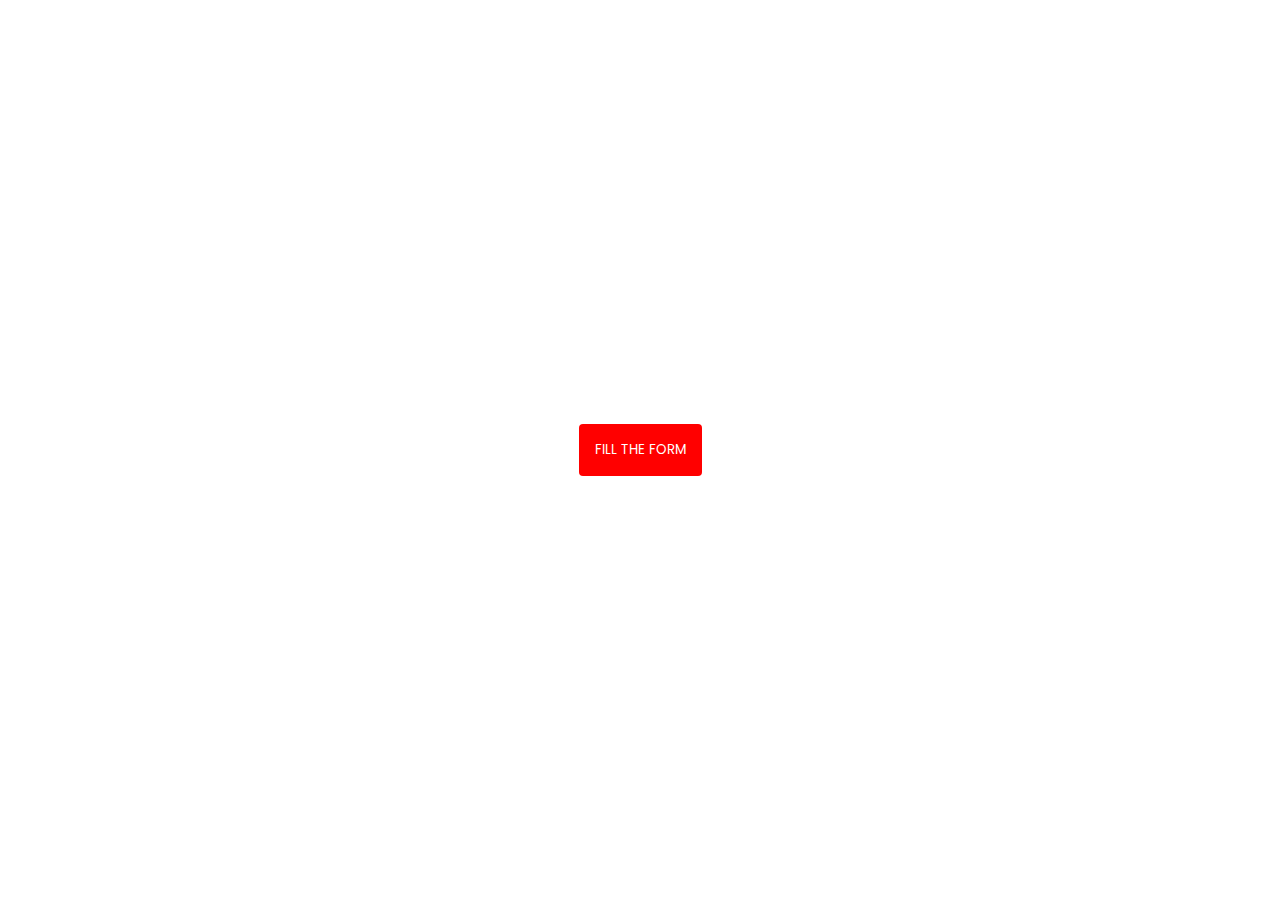
<file: modelbox/index.html>
<!DOCTYPE html>
<html lang="en">
    <head>
        <meta charset="UTF-8" />
        <meta name="viewport" content="width=device-width, initial-scale=1.0" />
        <title>Popup</title>
        <link rel="stylesheet" href="style.css" />
        <link href="https://cdn.jsdelivr.net/npm/bootstrap@5.2.0-beta1/dist/css/bootstrap.min.css" rel="stylesheet" integrity="sha384-0evHe/X+R7YkIZDRvuzKMRqM+OrBnVFBL6DOitfPri4tjfHxaWutUpFmBp4vmVor" crossorigin="anonymous">
        <script src="https://cdn.jsdelivr.net/npm/bootstrap@5.2.0-beta1/dist/js/bootstrap.bundle.min.js" integrity="sha384-pprn3073KE6tl6bjs2QrFaJGz5/SUsLqktiwsUTF55Jfv3qYSDhgCecCxMW52nD2" crossorigin="anonymous"></script>
        
        <script src="script.js" defer></script>
    </head>
    <body>
        <button id="open"> FILL THE FORM </button>

        <div class="popup-container" id="container">
            <div class="popup">

                <button id="close">&times;</button>
                <br><br><br><br>
                <label for=""> ENTER YOUR NAME : </label>


                <input id="inp" type="text" class="">
                
                <input id="popdata" type="button" class="btn btn-dark" value="submit">

            </div>
        </div>
    </body>
</html>
</file>
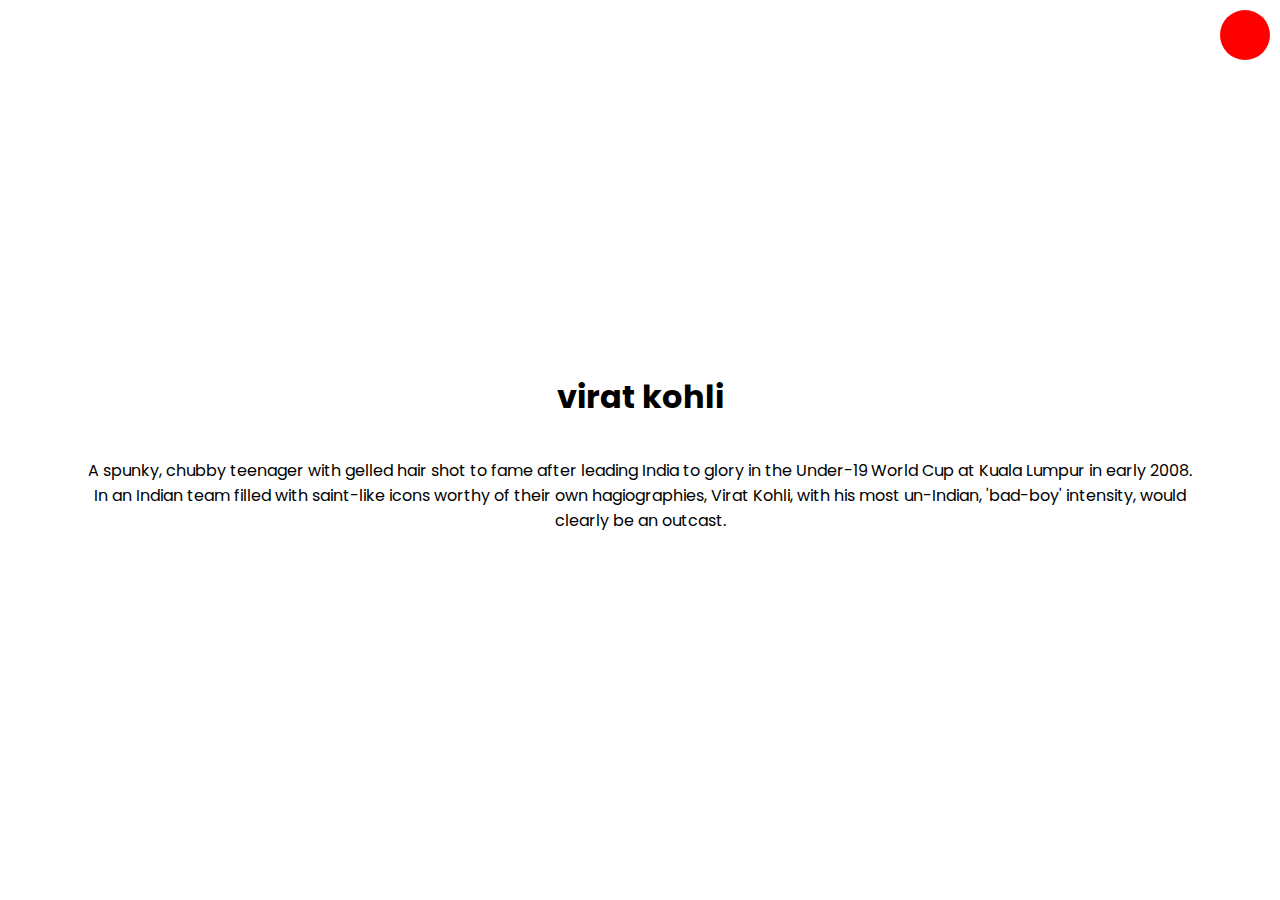
<file: darktoggle/darkToggle.html>
<!DOCTYPE html>
<html lang="en">
    <head>
        <meta charset="UTF-8" />
        <meta name="viewport" content="width=device-width, initial-scale=1.0" />
        <title>Dark Mode Toggle</title>
        <link rel="stylesheet" href="style.css" />
        <script src="script.js" defer></script>
    </head>
    <body>
        <div class="toggle-container">
            <input type="checkbox" id="toggle" name="toggle" /><label
                for="toggle"
            ></label>
        </div>
        <h1> virat kohli </h1>
        <p>
            A spunky, chubby teenager with gelled hair shot to fame after leading India to 
            glory in the Under-19 World Cup at Kuala Lumpur in early 2008. In an Indian team 
            filled with saint-like icons worthy of their own hagiographies, Virat Kohli, with his 
            most un-Indian, 'bad-boy' intensity, would clearly be an outcast.

        </p>
    </body>
</html>
</file>
<file: modelbox/style.css>
@import url("https://fonts.googleapis.com/css2?family=Poppins:wght@200;400;600&display=swap");

* {
    box-sizing: border-box;
}

body {
    display: flex;
    align-items: center;
    justify-content: center;
    font-family: "Poppins", sans-serif;
    margin: 0;
    min-height: 100vh;
}

button {
    background-color:red;
    color: white;
    padding: 1rem;
    border-radius: 4px;
    border: none;
    font-family: inherit;
    

}

.popup-container {
    position: fixed;
    top: 0;
    left: 0;
    bottom: 0;
    right: 0;
    background-color: rgba(0, 0, 0, 0.5);

    display: none;
    align-items: center;
    justify-content: center;
}

.popup-container.active {
    display: flex;
}

.popup {
    background-color: #fff;
    border-radius: 5px;
    box-shadow: 2px 2px 10px rgba(0, 0, 0, 0.3);
    padding: 2rem;
    position: relative;
    width: 500px;
}

.popup button {
    background-color: #fff;
    color: rgb(20, 220, 80);
    font-size: 2rem;
    position: absolute;
    top: 10px;
    right: 10px;
}
</file>
<file: darktoggle/style.css>
@import url("https://fonts.googleapis.com/css2?family=Poppins:wght@200;400;600&display=swap");

* {
    box-sizing: border-box;
}

body {
    display: flex;
    align-items: center;
    justify-content: center;
    flex-direction: column;
    font-family: "Poppins", sans-serif;
    margin: 0;
    min-height: 100vh;
    text-align: center;
    padding: 5rem;

    transition: background 0.5s linear, color 0.5s linear;
}

body.dark {
    background-color: #1f1f1f;
    color: white;
}

.toggle-container {
    position: fixed;
    top: 10px;
    right: 10px;
}

label {
    background-color: red;
    border-radius: 50%;
    display: inline-block;
    width: 50px;
    height: 50px;
    cursor: pointer;
    user-select: none;
    transition: background 0.5s linear;
}

body.dark label {
    background-color: blue;
}

input {
    visibility: hidden;
}
</file>
